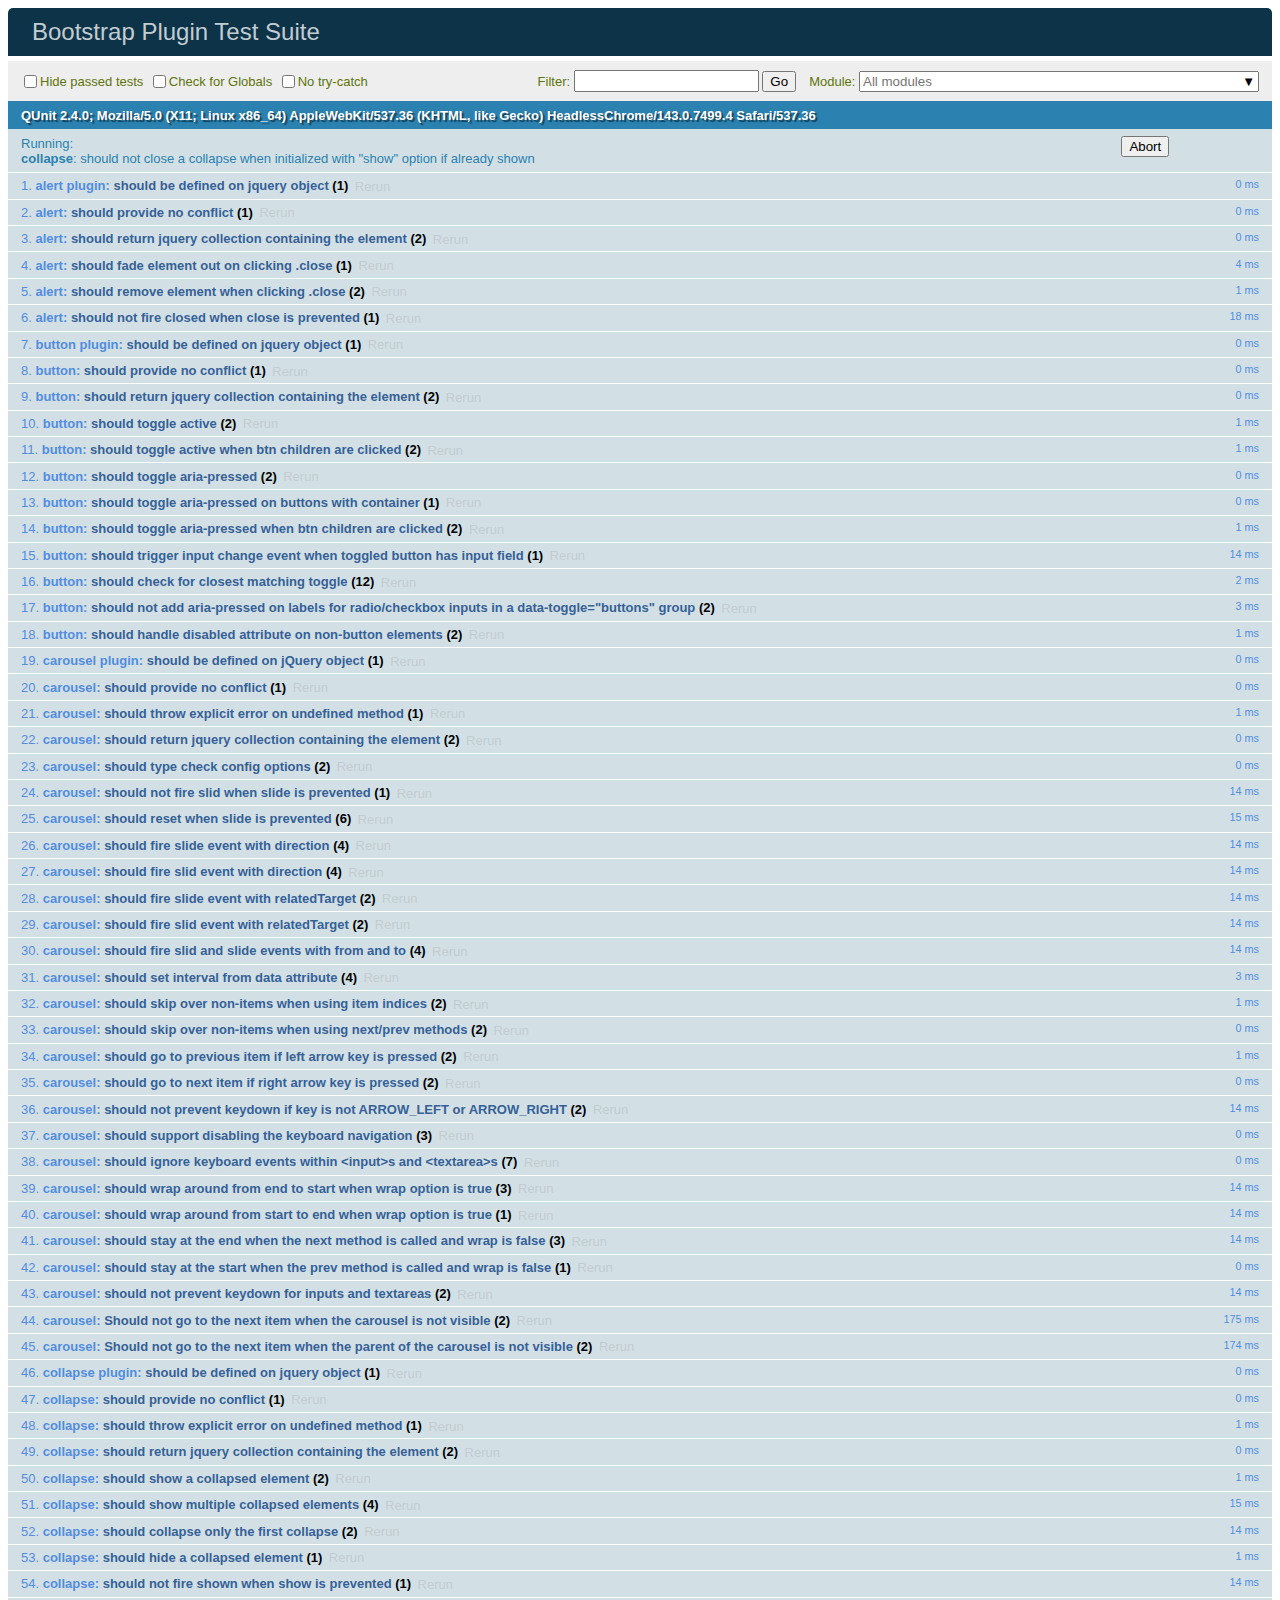
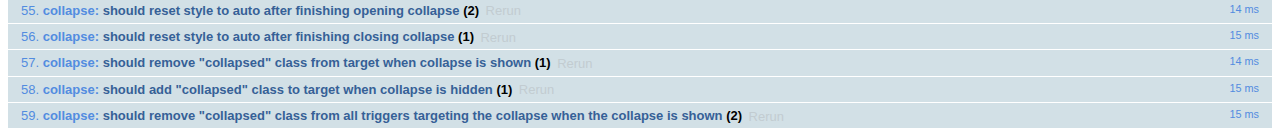
<file: js/tests/index.html>
<!doctype html>
<html>
  <head>
    <meta charset="utf-8">
    <meta name="viewport" content="width=device-width, initial-scale=1, shrink-to-fit=no">
    <title>Bootstrap Plugin Test Suite</title>

    <!-- jQuery -->
    <script src="../../assets/js/vendor/jquery-slim.min.js"></script>
    <script src="../../assets/js/vendor/popper.min.js"></script>

    <!-- QUnit -->
    <link rel="stylesheet" href="vendor/qunit.css" media="screen">
    <script src="vendor/qunit.js"></script>

    <script>
      // Disable jQuery event aliases to ensure we don't accidentally use any of them
      [
        'blur',
        'focus',
        'focusin',
        'focusout',
        'resize',
        'scroll',
        'click',
        'dblclick',
        'mousedown',
        'mouseup',
        'mousemove',
        'mouseover',
        'mouseout',
        'mouseenter',
        'mouseleave',
        'change',
        'select',
        'submit',
        'keydown',
        'keypress',
        'keyup',
        'contextmenu'
      ].forEach(function(eventAlias) {
        $.fn[eventAlias] = function() {
          throw new Error('Using the ".' + eventAlias + '()" method is not allowed, so that Bootstrap can be compatible with custom jQuery builds which exclude the "event aliases" module that defines said method. See https://github.com/twbs/bootstrap/blob/master/CONTRIBUTING.md#js')
        }
      })

      // Require assert.expect in each test
      QUnit.config.requireExpects = true

      // See https://github.com/axemclion/grunt-saucelabs#test-result-details-with-qunit
      var log = []
      var testName

      QUnit.done(function(testResults) {
        var tests = []
        for (var i = 0; i < log.length; i++) {
          var details = log[i]
          tests.push({
            name: details.name,
            result: details.result,
            expected: details.expected,
            actual: details.actual,
            source: details.source
          })
        }
        testResults.tests = tests

        window.global_test_results = testResults
      })

      QUnit.testStart(function(testDetails) {
        QUnit.log(function(details) {
          if (!details.result) {
            details.name = testDetails.name
            log.push(details)
          }
        })
      })

      // Cleanup
      QUnit.testDone(function () {
        $('#modal-test, .modal-backdrop').remove()
      })

      // Display fixture on-screen on iOS to avoid false positives
      // See https://github.com/twbs/bootstrap/pull/15955
      if (/iPhone|iPad|iPod/.test(navigator.userAgent)) {
        QUnit.begin(function() {
          $('#qunit-fixture').css({ top: 0, left: 0 })
        })

        QUnit.done(function() {
          $('#qunit-fixture').css({ top: '', left: '' })
        })
      }
    </script>

    <!-- Transpiled Plugins -->
    <script src="../dist/util.js"></script>
    <script src="../dist/alert.js"></script>
    <script src="../dist/button.js"></script>
    <script src="../dist/carousel.js"></script>
    <script src="../dist/collapse.js"></script>
    <script src="../dist/dropdown.js"></script>
    <script src="../dist/modal.js"></script>
    <script src="../dist/scrollspy.js"></script>
    <script src="../dist/tab.js"></script>
    <script src="../dist/tooltip.js"></script>
    <script src="../dist/popover.js"></script>

    <!-- Unit Tests -->
    <script src="unit/alert.js"></script>
    <script src="unit/button.js"></script>
    <script src="unit/carousel.js"></script>
    <script src="unit/collapse.js"></script>
    <script src="unit/dropdown.js"></script>
    <script src="unit/modal.js"></script>
    <script src="unit/scrollspy.js"></script>
    <script src="unit/tab.js"></script>
    <script src="unit/tooltip.js"></script>
    <script src="unit/popover.js"></script>
  </head>
  <body>
    <div id="qunit-container">
      <div id="qunit"></div>
      <div id="qunit-fixture"></div>
    </div>
  </body>
</html>
</file>
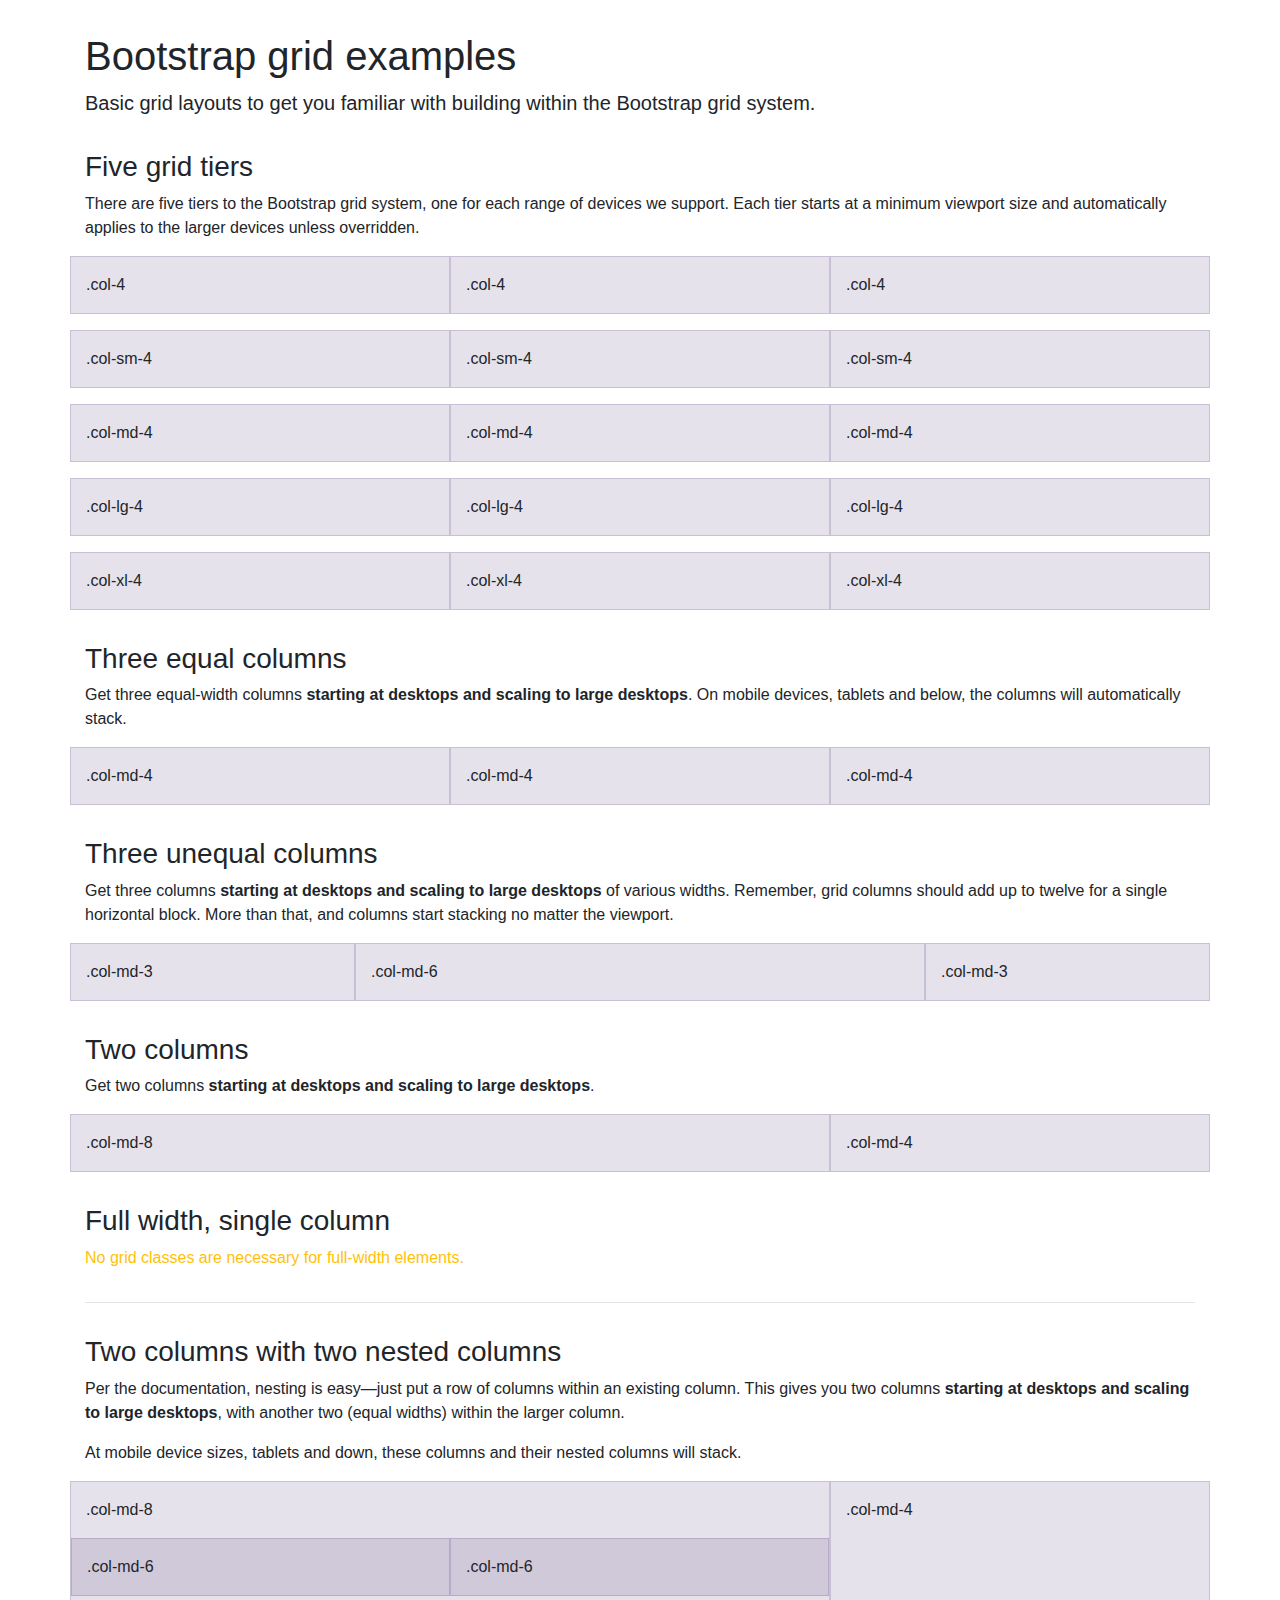
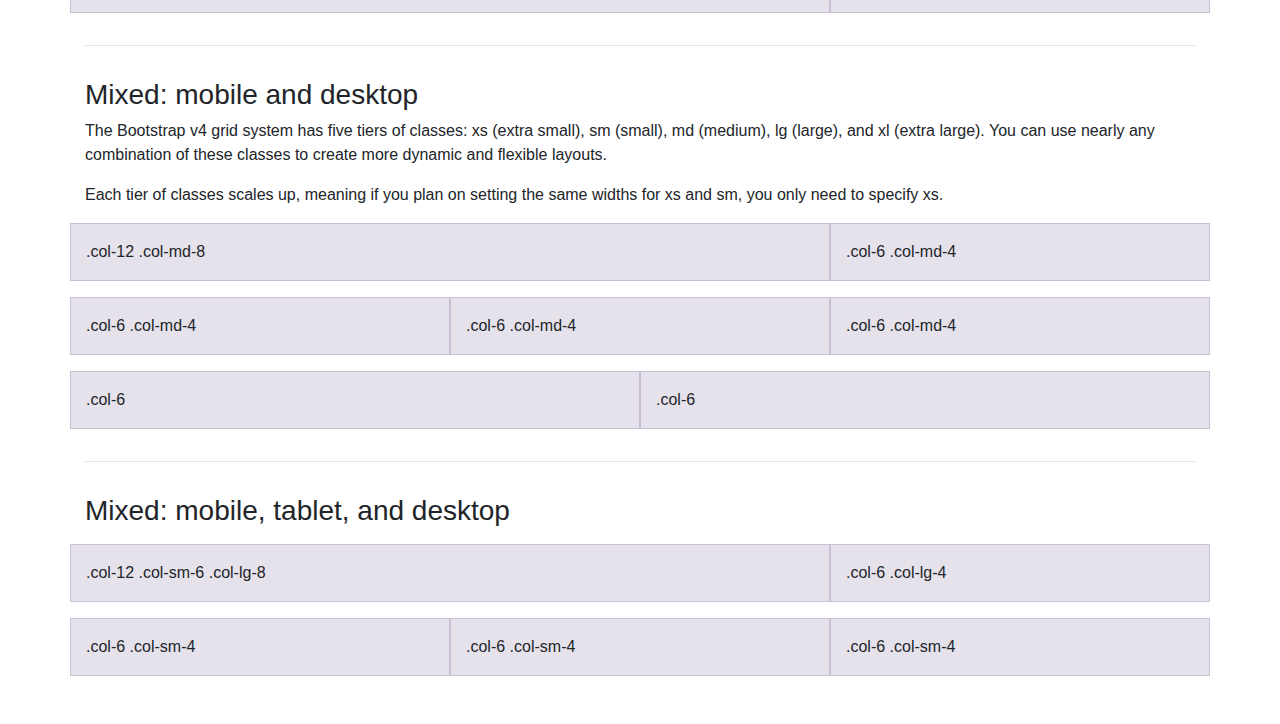
<file: docs/4.0/examples/grid/index.html>
<!doctype html>
<html lang="en">
  <head>
    <meta charset="utf-8">
    <meta name="viewport" content="width=device-width, initial-scale=1, shrink-to-fit=no">
    <meta name="description" content="">
    <meta name="author" content="">
    <link rel="icon" href="../../../../favicon.ico">

    <title>Grid Template for Bootstrap</title>

    <!-- Bootstrap core CSS -->
    <link href="../../../../dist/css/bootstrap.min.css" rel="stylesheet">

    <!-- Custom styles for this template -->
    <link href="grid.css" rel="stylesheet">
  </head>

  <body>
    <div class="container">

      <h1>Bootstrap grid examples</h1>
      <p class="lead">Basic grid layouts to get you familiar with building within the Bootstrap grid system.</p>

      <h3>Five grid tiers</h3>
      <p>There are five tiers to the Bootstrap grid system, one for each range of devices we support. Each tier starts at a minimum viewport size and automatically applies to the larger devices unless overridden.</p>

      <div class="row">
        <div class="col-4">.col-4</div>
        <div class="col-4">.col-4</div>
        <div class="col-4">.col-4</div>
      </div>

      <div class="row">
        <div class="col-sm-4">.col-sm-4</div>
        <div class="col-sm-4">.col-sm-4</div>
        <div class="col-sm-4">.col-sm-4</div>
      </div>

      <div class="row">
        <div class="col-md-4">.col-md-4</div>
        <div class="col-md-4">.col-md-4</div>
        <div class="col-md-4">.col-md-4</div>
      </div>

      <div class="row">
        <div class="col-lg-4">.col-lg-4</div>
        <div class="col-lg-4">.col-lg-4</div>
        <div class="col-lg-4">.col-lg-4</div>
      </div>

      <div class="row">
        <div class="col-xl-4">.col-xl-4</div>
        <div class="col-xl-4">.col-xl-4</div>
        <div class="col-xl-4">.col-xl-4</div>
      </div>

      <h3>Three equal columns</h3>
      <p>Get three equal-width columns <strong>starting at desktops and scaling to large desktops</strong>. On mobile devices, tablets and below, the columns will automatically stack.</p>
      <div class="row">
        <div class="col-md-4">.col-md-4</div>
        <div class="col-md-4">.col-md-4</div>
        <div class="col-md-4">.col-md-4</div>
      </div>

      <h3>Three unequal columns</h3>
      <p>Get three columns <strong>starting at desktops and scaling to large desktops</strong> of various widths. Remember, grid columns should add up to twelve for a single horizontal block. More than that, and columns start stacking no matter the viewport.</p>
      <div class="row">
        <div class="col-md-3">.col-md-3</div>
        <div class="col-md-6">.col-md-6</div>
        <div class="col-md-3">.col-md-3</div>
      </div>

      <h3>Two columns</h3>
      <p>Get two columns <strong>starting at desktops and scaling to large desktops</strong>.</p>
      <div class="row">
        <div class="col-md-8">.col-md-8</div>
        <div class="col-md-4">.col-md-4</div>
      </div>

      <h3>Full width, single column</h3>
      <p class="text-warning">No grid classes are necessary for full-width elements.</p>

      <hr>

      <h3>Two columns with two nested columns</h3>
      <p>Per the documentation, nesting is easy—just put a row of columns within an existing column. This gives you two columns <strong>starting at desktops and scaling to large desktops</strong>, with another two (equal widths) within the larger column.</p>
      <p>At mobile device sizes, tablets and down, these columns and their nested columns will stack.</p>
      <div class="row">
        <div class="col-md-8">
          .col-md-8
          <div class="row">
            <div class="col-md-6">.col-md-6</div>
            <div class="col-md-6">.col-md-6</div>
          </div>
        </div>
        <div class="col-md-4">.col-md-4</div>
      </div>

      <hr>

      <h3>Mixed: mobile and desktop</h3>
      <p>The Bootstrap v4 grid system has five tiers of classes: xs (extra small), sm (small), md (medium), lg (large), and xl (extra large). You can use nearly any combination of these classes to create more dynamic and flexible layouts.</p>
      <p>Each tier of classes scales up, meaning if you plan on setting the same widths for xs and sm, you only need to specify xs.</p>
      <div class="row">
        <div class="col-12 col-md-8">.col-12 .col-md-8</div>
        <div class="col-6 col-md-4">.col-6 .col-md-4</div>
      </div>
      <div class="row">
        <div class="col-6 col-md-4">.col-6 .col-md-4</div>
        <div class="col-6 col-md-4">.col-6 .col-md-4</div>
        <div class="col-6 col-md-4">.col-6 .col-md-4</div>
      </div>
      <div class="row">
        <div class="col-6">.col-6</div>
        <div class="col-6">.col-6</div>
      </div>

      <hr>

      <h3>Mixed: mobile, tablet, and desktop</h3>
      <p></p>
      <div class="row">
        <div class="col-12 col-sm-6 col-lg-8">.col-12 .col-sm-6 .col-lg-8</div>
        <div class="col-6 col-lg-4">.col-6 .col-lg-4</div>
      </div>
      <div class="row">
        <div class="col-6 col-sm-4">.col-6 .col-sm-4</div>
        <div class="col-6 col-sm-4">.col-6 .col-sm-4</div>
        <div class="col-6 col-sm-4">.col-6 .col-sm-4</div>
      </div>

    </div> <!-- /container -->
  </body>
</html>
</file>
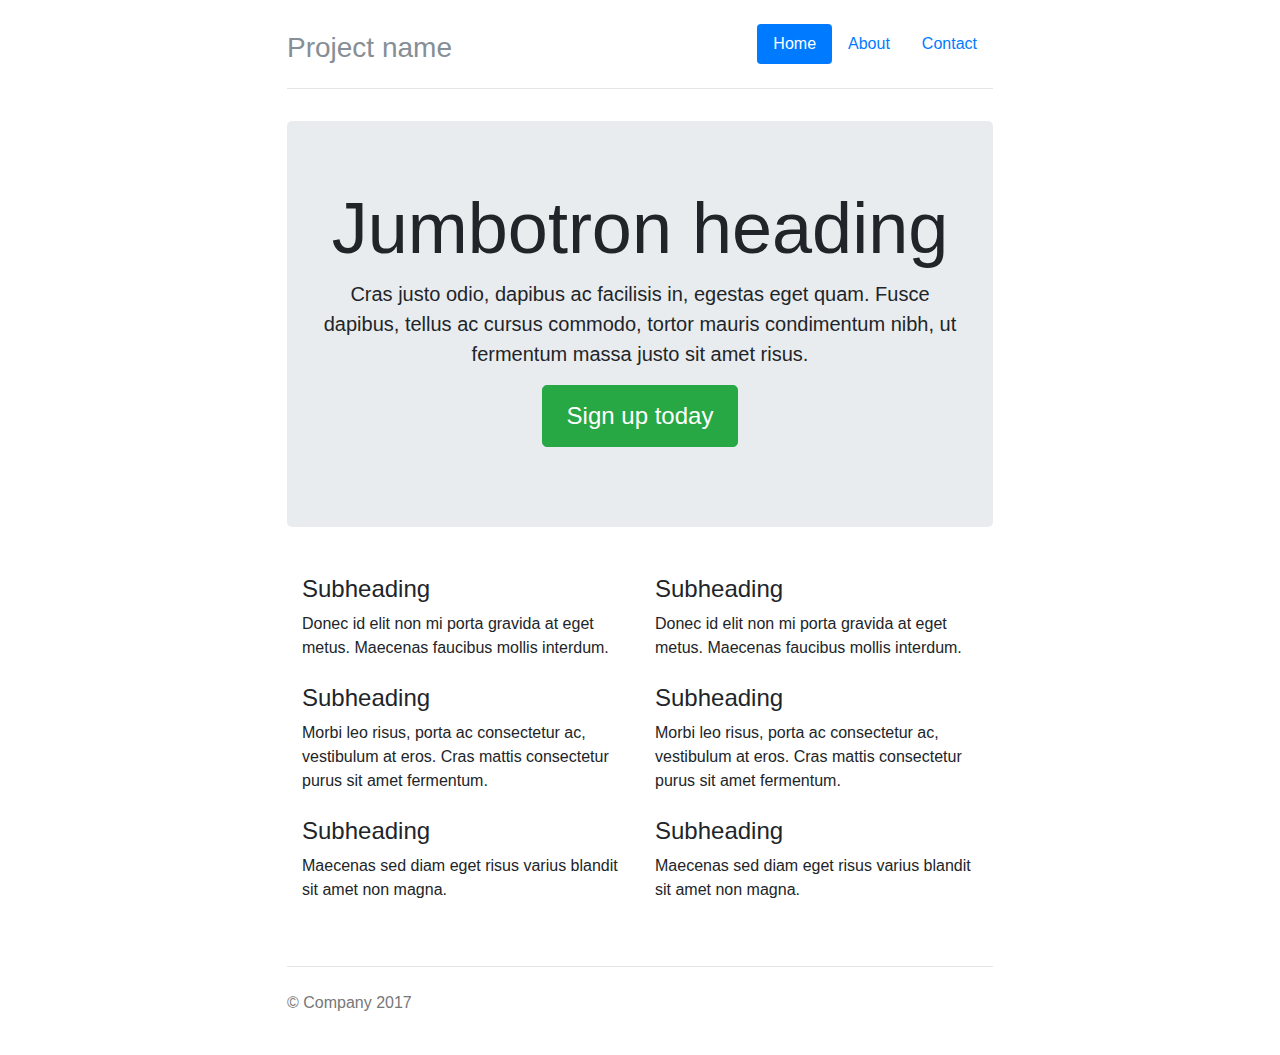
<file: docs/4.0/examples/narrow-jumbotron/index.html>
<!doctype html>
<html lang="en">
  <head>
    <meta charset="utf-8">
    <meta name="viewport" content="width=device-width, initial-scale=1, shrink-to-fit=no">
    <meta name="description" content="">
    <meta name="author" content="">
    <link rel="icon" href="../../../../favicon.ico">

    <title>Narrow Jumbotron Template for Bootstrap</title>

    <!-- Bootstrap core CSS -->
    <link href="../../../../dist/css/bootstrap.min.css" rel="stylesheet">

    <!-- Custom styles for this template -->
    <link href="narrow-jumbotron.css" rel="stylesheet">
  </head>

  <body>

    <div class="container">
      <header class="header clearfix">
        <nav>
          <ul class="nav nav-pills float-right">
            <li class="nav-item">
              <a class="nav-link active" href="#">Home <span class="sr-only">(current)</span></a>
            </li>
            <li class="nav-item">
              <a class="nav-link" href="#">About</a>
            </li>
            <li class="nav-item">
              <a class="nav-link" href="#">Contact</a>
            </li>
          </ul>
        </nav>
        <h3 class="text-muted">Project name</h3>
      </header>

      <main role="main">

        <div class="jumbotron">
          <h1 class="display-3">Jumbotron heading</h1>
          <p class="lead">Cras justo odio, dapibus ac facilisis in, egestas eget quam. Fusce dapibus, tellus ac cursus commodo, tortor mauris condimentum nibh, ut fermentum massa justo sit amet risus.</p>
          <p><a class="btn btn-lg btn-success" href="#" role="button">Sign up today</a></p>
        </div>

        <div class="row marketing">
          <div class="col-lg-6">
            <h4>Subheading</h4>
            <p>Donec id elit non mi porta gravida at eget metus. Maecenas faucibus mollis interdum.</p>

            <h4>Subheading</h4>
            <p>Morbi leo risus, porta ac consectetur ac, vestibulum at eros. Cras mattis consectetur purus sit amet fermentum.</p>

            <h4>Subheading</h4>
            <p>Maecenas sed diam eget risus varius blandit sit amet non magna.</p>
          </div>

          <div class="col-lg-6">
            <h4>Subheading</h4>
            <p>Donec id elit non mi porta gravida at eget metus. Maecenas faucibus mollis interdum.</p>

            <h4>Subheading</h4>
            <p>Morbi leo risus, porta ac consectetur ac, vestibulum at eros. Cras mattis consectetur purus sit amet fermentum.</p>

            <h4>Subheading</h4>
            <p>Maecenas sed diam eget risus varius blandit sit amet non magna.</p>
          </div>
        </div>

      </main>

      <footer class="footer">
        <p>&copy; Company 2017</p>
      </footer>

    </div> <!-- /container -->
  </body>
</html>
</file>
<file: docs/4.0/examples/grid/grid.css>
body {
  padding-top: 2rem;
  padding-bottom: 2rem;
}

h3 {
  margin-top: 2rem;
}

.row {
  margin-bottom: 1rem;
}
.row .row {
  margin-top: 1rem;
  margin-bottom: 0;
}
[class*="col-"] {
  padding-top: 1rem;
  padding-bottom: 1rem;
  background-color: rgba(86,61,124,.15);
  border: 1px solid rgba(86,61,124,.2);
}

hr {
  margin-top: 2rem;
  margin-bottom: 2rem;
}
</file>
<file: docs/4.0/examples/narrow-jumbotron/narrow-jumbotron.css>
/* Space out content a bit */
body {
  padding-top: 1.5rem;
  padding-bottom: 1.5rem;
}

/* Everything but the jumbotron gets side spacing for mobile first views */
.header,
.marketing,
.footer {
  padding-right: 1rem;
  padding-left: 1rem;
}

/* Custom page header */
.header {
  padding-bottom: 1rem;
  border-bottom: .05rem solid #e5e5e5;
}

/* Make the masthead heading the same height as the navigation */
.header h3 {
  margin-top: 0;
  margin-bottom: 0;
  line-height: 3rem;
}

/* Custom page footer */
.footer {
  padding-top: 1.5rem;
  color: #777;
  border-top: .05rem solid #e5e5e5;
}

/* Customize container */
@media (min-width: 48em) {
  .container {
    max-width: 46rem;
  }
}
.container-narrow > hr {
  margin: 2rem 0;
}

/* Main marketing message and sign up button */
.jumbotron {
  text-align: center;
  border-bottom: .05rem solid #e5e5e5;
}
.jumbotron .btn {
  padding: .75rem 1.5rem;
  font-size: 1.5rem;
}

/* Supporting marketing content */
.marketing {
  margin: 3rem 0;
}
.marketing p + h4 {
  margin-top: 1.5rem;
}

/* Responsive: Portrait tablets and up */
@media screen and (min-width: 48em) {
  /* Remove the padding we set earlier */
  .header,
  .marketing,
  .footer {
    padding-right: 0;
    padding-left: 0;
  }

  /* Space out the masthead */
  .header {
    margin-bottom: 2rem;
  }

  /* Remove the bottom border on the jumbotron for visual effect */
  .jumbotron {
    border-bottom: 0;
  }
}
</file>
<file: js/tests/vendor/qunit.css>
/*!
 * QUnit 2.4.0
 * https://qunitjs.com/
 *
 * Copyright jQuery Foundation and other contributors
 * Released under the MIT license
 * https://jquery.org/license
 *
 * Date: 2017-07-08T15:20Z
 */

/** Font Family and Sizes */

#qunit-tests, #qunit-header, #qunit-banner, #qunit-testrunner-toolbar, #qunit-filteredTest, #qunit-userAgent, #qunit-testresult {
	font-family: "Helvetica Neue Light", "HelveticaNeue-Light", "Helvetica Neue", Calibri, Helvetica, Arial, sans-serif;
}

#qunit-testrunner-toolbar, #qunit-filteredTest, #qunit-userAgent, #qunit-testresult, #qunit-tests li { font-size: small; }
#qunit-tests { font-size: smaller; }


/** Resets */

#qunit-tests, #qunit-header, #qunit-banner, #qunit-filteredTest, #qunit-userAgent, #qunit-testresult, #qunit-modulefilter {
	margin: 0;
	padding: 0;
}


/** Header (excluding toolbar) */

#qunit-header {
	padding: 0.5em 0 0.5em 1em;

	color: #8699A4;
	background-color: #0D3349;

	font-size: 1.5em;
	line-height: 1em;
	font-weight: 400;

	border-radius: 5px 5px 0 0;
}

#qunit-header a {
	text-decoration: none;
	color: #C2CCD1;
}

#qunit-header a:hover,
#qunit-header a:focus {
	color: #FFF;
}

#qunit-banner {
	height: 5px;
}

#qunit-filteredTest {
	padding: 0.5em 1em 0.5em 1em;
	color: #366097;
	background-color: #F4FF77;
}

#qunit-userAgent {
	padding: 0.5em 1em 0.5em 1em;
	color: #FFF;
	background-color: #2B81AF;
	text-shadow: rgba(0, 0, 0, 0.5) 2px 2px 1px;
}


/** Toolbar */

#qunit-testrunner-toolbar {
	padding: 0.5em 1em 0.5em 1em;
	color: #5E740B;
	background-color: #EEE;
}

#qunit-testrunner-toolbar .clearfix {
	height: 0;
	clear: both;
}

#qunit-testrunner-toolbar label {
	display: inline-block;
}

#qunit-testrunner-toolbar input[type=checkbox],
#qunit-testrunner-toolbar input[type=radio] {
	margin: 3px;
	vertical-align: -2px;
}

#qunit-testrunner-toolbar input[type=text] {
	box-sizing: border-box;
	height: 1.6em;
}

.qunit-url-config,
.qunit-filter,
#qunit-modulefilter {
	display: inline-block;
	line-height: 2.1em;
}

.qunit-filter,
#qunit-modulefilter {
	float: right;
	position: relative;
	margin-left: 1em;
}

.qunit-url-config label {
	margin-right: 0.5em;
}

#qunit-modulefilter-search {
	box-sizing: border-box;
	width: 400px;
}

#qunit-modulefilter-search-container:after {
	position: absolute;
	right: 0.3em;
	content: "\25bc";
	color: black;
}

#qunit-modulefilter-dropdown {
	/* align with #qunit-modulefilter-search */
	box-sizing: border-box;
	width: 400px;
	position: absolute;
	right: 0;
	top: 50%;
	margin-top: 0.8em;

	border: 1px solid #D3D3D3;
	border-top: none;
	border-radius: 0 0 .25em .25em;
	color: #000;
	background-color: #F5F5F5;
	z-index: 99;
}

#qunit-modulefilter-dropdown a {
	color: inherit;
	text-decoration: none;
}

#qunit-modulefilter-dropdown .clickable.checked {
	font-weight: bold;
	color: #000;
	background-color: #D2E0E6;
}

#qunit-modulefilter-dropdown .clickable:hover {
	color: #FFF;
	background-color: #0D3349;
}

#qunit-modulefilter-actions {
	display: block;
	overflow: auto;

	/* align with #qunit-modulefilter-dropdown-list */
	font: smaller/1.5em sans-serif;
}

#qunit-modulefilter-dropdown #qunit-modulefilter-actions > * {
	box-sizing: border-box;
	max-height: 2.8em;
	display: block;
	padding: 0.4em;
}

#qunit-modulefilter-dropdown #qunit-modulefilter-actions > button {
	float: right;
	font: inherit;
}

#qunit-modulefilter-dropdown #qunit-modulefilter-actions > :last-child {
	/* insert padding to align with checkbox margins */
	padding-left: 3px;
}

#qunit-modulefilter-dropdown-list {
	max-height: 200px;
	overflow-y: auto;
	margin: 0;
	border-top: 2px groove threedhighlight;
	padding: 0.4em 0 0;
	font: smaller/1.5em sans-serif;
}

#qunit-modulefilter-dropdown-list li {
	white-space: nowrap;
	overflow: hidden;
	text-overflow: ellipsis;
}

#qunit-modulefilter-dropdown-list .clickable {
	display: block;
	padding-left: 0.15em;
}


/** Tests: Pass/Fail */

#qunit-tests {
	list-style-position: inside;
}

#qunit-tests li {
	padding: 0.4em 1em 0.4em 1em;
	border-bottom: 1px solid #FFF;
	list-style-position: inside;
}

#qunit-tests > li {
	display: none;
}

#qunit-tests li.running,
#qunit-tests li.pass,
#qunit-tests li.fail,
#qunit-tests li.skipped,
#qunit-tests li.aborted {
	display: list-item;
}

#qunit-tests.hidepass {
	position: relative;
}

#qunit-tests.hidepass li.running,
#qunit-tests.hidepass li.pass:not(.todo) {
	visibility: hidden;
	position: absolute;
	width:   0;
	height:  0;
	padding: 0;
	border:  0;
	margin:  0;
}

#qunit-tests li strong {
	cursor: pointer;
}

#qunit-tests li.skipped strong {
	cursor: default;
}

#qunit-tests li a {
	padding: 0.5em;
	color: #C2CCD1;
	text-decoration: none;
}

#qunit-tests li p a {
	padding: 0.25em;
	color: #6B6464;
}
#qunit-tests li a:hover,
#qunit-tests li a:focus {
	color: #000;
}

#qunit-tests li .runtime {
	float: right;
	font-size: smaller;
}

.qunit-assert-list {
	margin-top: 0.5em;
	padding: 0.5em;

	background-color: #FFF;

	border-radius: 5px;
}

.qunit-source {
	margin: 0.6em 0 0.3em;
}

.qunit-collapsed {
	display: none;
}

#qunit-tests table {
	border-collapse: collapse;
	margin-top: 0.2em;
}

#qunit-tests th {
	text-align: right;
	vertical-align: top;
	padding: 0 0.5em 0 0;
}

#qunit-tests td {
	vertical-align: top;
}

#qunit-tests pre {
	margin: 0;
	white-space: pre-wrap;
	word-wrap: break-word;
}

#qunit-tests del {
	color: #374E0C;
	background-color: #E0F2BE;
	text-decoration: none;
}

#qunit-tests ins {
	color: #500;
	background-color: #FFCACA;
	text-decoration: none;
}

/*** Test Counts */

#qunit-tests b.counts                       { color: #000; }
#qunit-tests b.passed                       { color: #5E740B; }
#qunit-tests b.failed                       { color: #710909; }

#qunit-tests li li {
	padding: 5px;
	background-color: #FFF;
	border-bottom: none;
	list-style-position: inside;
}

/*** Passing Styles */

#qunit-tests li li.pass {
	color: #3C510C;
	background-color: #FFF;
	border-left: 10px solid #C6E746;
}

#qunit-tests .pass                          { color: #528CE0; background-color: #D2E0E6; }
#qunit-tests .pass .test-name               { color: #366097; }

#qunit-tests .pass .test-actual,
#qunit-tests .pass .test-expected           { color: #999; }

#qunit-banner.qunit-pass                    { background-color: #C6E746; }

/*** Failing Styles */

#qunit-tests li li.fail {
	color: #710909;
	background-color: #FFF;
	border-left: 10px solid #EE5757;
	white-space: pre;
}

#qunit-tests > li:last-child {
	border-radius: 0 0 5px 5px;
}

#qunit-tests .fail                          { color: #000; background-color: #EE5757; }
#qunit-tests .fail .test-name,
#qunit-tests .fail .module-name             { color: #000; }

#qunit-tests .fail .test-actual             { color: #EE5757; }
#qunit-tests .fail .test-expected           { color: #008000; }

#qunit-banner.qunit-fail                    { background-color: #EE5757; }


/*** Aborted tests */
#qunit-tests .aborted { color: #000; background-color: orange; }
/*** Skipped tests */

#qunit-tests .skipped {
	background-color: #EBECE9;
}

#qunit-tests .qunit-todo-label,
#qunit-tests .qunit-skipped-label {
	background-color: #F4FF77;
	display: inline-block;
	font-style: normal;
	color: #366097;
	line-height: 1.8em;
	padding: 0 0.5em;
	margin: -0.4em 0.4em -0.4em 0;
}

#qunit-tests .qunit-todo-label {
	background-color: #EEE;
}

/** Result */

#qunit-testresult {
	color: #2B81AF;
	background-color: #D2E0E6;

	border-bottom: 1px solid #FFF;
}
#qunit-testresult .clearfix {
	height: 0;
	clear: both;
}
#qunit-testresult .module-name {
	font-weight: 700;
}
#qunit-testresult-display {
	padding: 0.5em 1em 0.5em 1em;
	width: 85%;
	float:left;
}
#qunit-testresult-controls {
	padding: 0.5em 1em 0.5em 1em;
  width: 10%;
	float:left;
}

/** Fixture */

#qunit-fixture {
	position: absolute;
	top: -10000px;
	left: -10000px;
	width: 1000px;
	height: 1000px;
}
</file>
